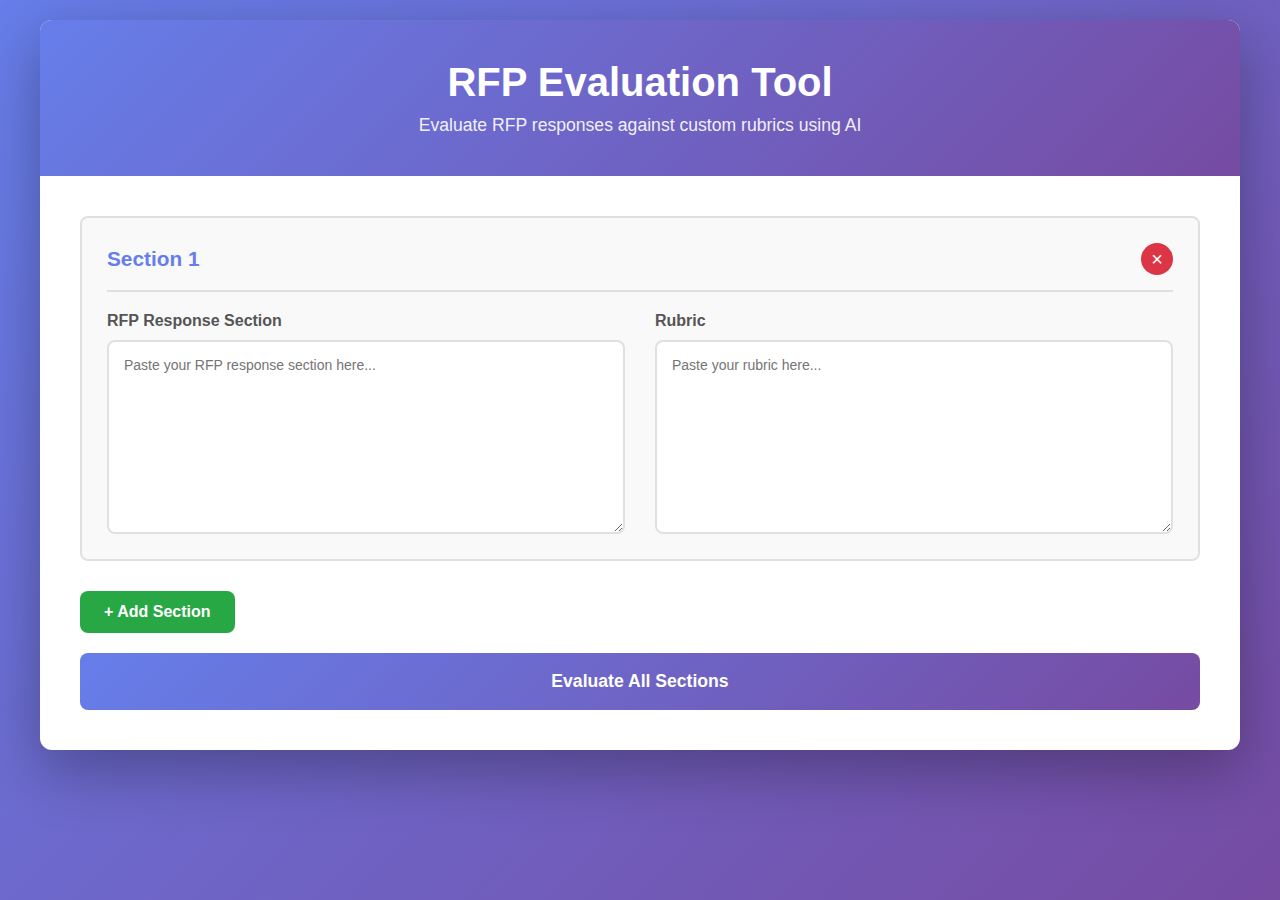
<file: public/index.html>
<!DOCTYPE html>
<html lang="en">
<head>
    <meta charset="UTF-8">
    <meta name="viewport" content="width=device-width, initial-scale=1.0">
    <title>RFP Evaluation Tool</title>
    <link rel="stylesheet" href="/static/css/style.css">
</head>
<body>
    <div class="container">
        <header>
            <h1>RFP Evaluation Tool</h1>
            <p class="subtitle">Evaluate RFP responses against custom rubrics using AI</p>
        </header>

        <main>
            <form id="evaluationForm">
                <div id="sectionsContainer" class="sections-container">
                    <!-- Sections will be dynamically added here -->
                </div>

                <div class="button-group-top">
                    <button type="button" id="addSectionBtn" class="add-section-btn">
                        + Add Section
                    </button>
                </div>

                <div class="button-group">
                    <button type="submit" id="submitBtn" class="submit-btn">
                        <span class="btn-text">Evaluate All Sections</span>
                        <span class="btn-loader" style="display: none;">
                            <span class="spinner"></span>
                            <span id="progressText">Evaluating...</span>
                        </span>
                    </button>
                    <button type="button" id="stopBtn" class="stop-btn" style="display: none;">
                        Stop Evaluating
                    </button>
                </div>
            </form>

            <div id="errorMessage" class="error-message" style="display: none;"></div>

            <div id="results" class="results" style="display: none;">
                <h2>Evaluation Results</h2>
                <div id="resultsContent" class="results-content"></div>
            </div>
        </main>
    </div>

    <script>
        const form = document.getElementById('evaluationForm');
        const sectionsContainer = document.getElementById('sectionsContainer');
        const addSectionBtn = document.getElementById('addSectionBtn');
        const submitBtn = document.getElementById('submitBtn');
        const stopBtn = document.getElementById('stopBtn');
        const btnText = submitBtn.querySelector('.btn-text');
        const btnLoader = submitBtn.querySelector('.btn-loader');
        const progressText = document.getElementById('progressText');
        const results = document.getElementById('results');
        const resultsContent = document.getElementById('resultsContent');
        const errorMessage = document.getElementById('errorMessage');
        
        let sectionCount = 0;
        let isEvaluating = false;
        let shouldStop = false;
        let currentControllers = [];

        // Initialize with one section
        addSection();

        // Add section button handler
        addSectionBtn.addEventListener('click', () => {
            addSection();
        });

        // Stop button handler
        stopBtn.addEventListener('click', () => {
            shouldStop = true;
            // Abort all pending requests
            currentControllers.forEach(controller => {
                if (controller) {
                    controller.abort();
                }
            });
            currentControllers = [];
            resetButtonState();
            errorMessage.textContent = 'Evaluation cancelled by user.';
            errorMessage.style.display = 'block';
        });

        function addSection() {
            sectionCount++;
            const sectionIndex = sectionCount;
            
            const sectionDiv = document.createElement('div');
            sectionDiv.className = 'section-container';
            sectionDiv.dataset.sectionIndex = sectionIndex;
            
            sectionDiv.innerHTML = `
                <div class="section-header">
                    <h3>Section ${sectionIndex}</h3>
                    <button type="button" class="remove-section-btn" onclick="removeSection(${sectionIndex})" title="Remove this section">×</button>
                </div>
                <div class="section-inputs">
                    <div class="input-group">
                        <label for="rfp_text_${sectionIndex}">RFP Response Section</label>
                        <textarea 
                            id="rfp_text_${sectionIndex}" 
                            name="rfp_text_${sectionIndex}" 
                            rows="10" 
                            placeholder="Paste your RFP response section here..."
                            required
                        ></textarea>
                    </div>
                    <div class="input-group">
                        <label for="rubric_${sectionIndex}">Rubric</label>
                        <textarea 
                            id="rubric_${sectionIndex}" 
                            name="rubric_${sectionIndex}" 
                            rows="10" 
                            placeholder="Paste your rubric here..."
                            required
                        ></textarea>
                    </div>
                </div>
            `;
            
            sectionsContainer.appendChild(sectionDiv);
        }

        // Make removeSection globally accessible
        window.removeSection = function(sectionIndex) {
            const sectionDiv = document.querySelector(`[data-section-index="${sectionIndex}"]`);
            if (sectionDiv) {
                sectionDiv.remove();
                // Update section numbers
                updateSectionNumbers();
            }
        };

        function updateSectionNumbers() {
            const sections = sectionsContainer.querySelectorAll('.section-container');
            sections.forEach((section, index) => {
                const header = section.querySelector('.section-header h3');
                if (header) {
                    header.textContent = `Section ${index + 1}`;
                }
            });
        }

        function resetButtonState() {
            isEvaluating = false;
            shouldStop = false;
            submitBtn.disabled = false;
            btnText.style.display = 'inline';
            btnLoader.style.display = 'none';
            stopBtn.style.display = 'none';
            currentControllers = [];
        }

        form.addEventListener('submit', async (e) => {
            e.preventDefault();
            
            if (isEvaluating) {
                return;
            }
            
            // Hide previous results and errors
            results.style.display = 'none';
            errorMessage.style.display = 'none';
            
            // Collect all sections
            const sections = [];
            const sectionDivs = sectionsContainer.querySelectorAll('.section-container');
            
            for (const sectionDiv of sectionDivs) {
                const sectionIndex = sectionDiv.dataset.sectionIndex;
                const rfpText = document.getElementById(`rfp_text_${sectionIndex}`).value.trim();
                const rubric = document.getElementById(`rubric_${sectionIndex}`).value.trim();
                
                if (!rfpText || !rubric) {
                    errorMessage.textContent = `Please fill in both RFP text and rubric for all sections.`;
                    errorMessage.style.display = 'block';
                    return;
                }
                
                sections.push({
                    rfp_text: rfpText,
                    rubric: rubric
                });
            }
            
            if (sections.length === 0) {
                errorMessage.textContent = 'Please add at least one section.';
                errorMessage.style.display = 'block';
                return;
            }
            
            // Show loading state
            isEvaluating = true;
            submitBtn.disabled = true;
            btnText.style.display = 'none';
            btnLoader.style.display = 'inline-flex';
            stopBtn.style.display = 'block';
            
            // Clear previous results
            resultsContent.innerHTML = '';
            
            // Process sections sequentially
            const allResults = [];
            
            try {
                for (let i = 0; i < sections.length; i++) {
                    if (shouldStop) {
                        break;
                    }
                    
                    // Update progress
                    progressText.textContent = `Evaluating section ${i + 1} of ${sections.length}...`;
                    
                    // Create AbortController for this request
                    const controller = new AbortController();
                    currentControllers.push(controller);
                    
                    const timeoutId = setTimeout(() => controller.abort(), 120000); // 2 minute timeout
                    
                    try {
                        const response = await fetch('/.netlify/functions/evaluate', {
                            method: 'POST',
                            headers: {
                                'Content-Type': 'application/json',
                            },
                            body: JSON.stringify({
                                sections: [sections[i]]
                            }),
                            signal: controller.signal
                        });
                        
                        clearTimeout(timeoutId);
                        
                        if (shouldStop) {
                            break;
                        }
                        
                        if (!response.ok) {
                            let errorMsg = 'An error occurred';
                            try {
                                const errorData = await response.json();
                                errorMsg = errorData.error || errorMsg;
                            } catch (e) {
                                errorMsg = `Server error (${response.status}): ${response.statusText}`;
                            }
                            allResults.push({
                                section_index: i,
                                success: false,
                                error: errorMsg
                            });
                            continue;
                        }
                        
                        const text = await response.text();
                        if (!text) {
                            allResults.push({
                                section_index: i,
                                success: false,
                                error: 'Empty response from server'
                            });
                            continue;
                        }
                        
                        const data = JSON.parse(text);
                        
                        if (data.success && data.results && data.results.length > 0) {
                            allResults.push(data.results[0]);
                        } else {
                            allResults.push({
                                section_index: i,
                                success: false,
                                error: data.error || 'Unknown error'
                            });
                        }
                        
                        // Display result for this section immediately
                        displaySectionResult(i + 1, allResults[allResults.length - 1]);
                        
                    } catch (error) {
                        clearTimeout(timeoutId);
                        
                        if (error.name === 'AbortError') {
                            if (shouldStop) {
                                break;
                            }
                            allResults.push({
                                section_index: i,
                                success: false,
                                error: 'Request timed out. The evaluation is taking too long.'
                            });
                        } else {
                            allResults.push({
                                section_index: i,
                                success: false,
                                error: error.message || 'An error occurred while evaluating this section.'
                            });
                        }
                        
                        // Display error for this section
                        displaySectionResult(i + 1, allResults[allResults.length - 1]);
                    }
                }
                
                // Show results container
                if (allResults.length > 0) {
                    results.style.display = 'block';
                    results.scrollIntoView({ behavior: 'smooth', block: 'start' });
                }
                
            } catch (error) {
                errorMessage.textContent = error.message || 'An error occurred while evaluating. Please try again.';
                errorMessage.style.display = 'block';
            } finally {
                resetButtonState();
            }
        });
        
        function displaySectionResult(sectionNumber, result) {
            const sectionResultDiv = document.createElement('div');
            sectionResultDiv.className = 'section-result';
            sectionResultDiv.innerHTML = `<h3 class="section-result-header">Section ${sectionNumber} Results</h3>`;
            
            if (result.success && result.result) {
                const resultContent = document.createElement('div');
                resultContent.className = 'section-result-content';
                resultContent.innerHTML = formatResults(result.result);
                sectionResultDiv.appendChild(resultContent);
            } else {
                const errorDiv = document.createElement('div');
                errorDiv.className = 'section-error';
                errorDiv.textContent = result.error || 'An error occurred while evaluating this section.';
                sectionResultDiv.appendChild(errorDiv);
            }
            
            resultsContent.appendChild(sectionResultDiv);
        }
        
        function formatResults(text) {
            const lines = text.split('\n');
            let html = '';
            let inTable = false;
            let tableRows = [];
            
            for (let i = 0; i < lines.length; i++) {
                const line = lines[i].trim();
                
                // Check if this is a table row
                if (line.startsWith('|') && line.endsWith('|') && line.length > 2) {
                    if (!inTable) {
                        inTable = true;
                        tableRows = [];
                    }
                    // Parse table row - split by | and filter empty strings
                    const cells = line.split('|').map(c => c.trim()).filter(c => c);
                    tableRows.push(cells);
                } else {
                    // Not a table row
                    if (inTable && tableRows.length > 0) {
                        // Process the accumulated table
                        html += formatTable(tableRows);
                        inTable = false;
                        tableRows = [];
                    }
                    
                    // Process non-table lines
                    if (line) {
                        // Skip separator rows (like |---|---|)
                        if (line.match(/^\|[\s\-:]+\|$/)) {
                            continue;
                        }
                        
                        // Convert markdown headers
                        if (line.startsWith('### ')) {
                            html += `<h3>${line.substring(4)}</h3>`;
                        } else if (line.startsWith('## ')) {
                            html += `<h2>${line.substring(3)}</h2>`;
                        } else if (line.startsWith('# ')) {
                            html += `<h1>${line.substring(2)}</h1>`;
                        } else if (line.startsWith('* ')) {
                            html += `<li>${line.substring(2)}</li>`;
                        } else {
                            // Regular paragraph
                            let processedLine = line;
                            // Convert bold text
                            processedLine = processedLine.replace(/\*\*(.+?)\*\*/g, '<strong>$1</strong>');
                            html += `<p>${processedLine}</p>`;
                        }
                    } else {
                        html += '<br>';
                    }
                }
            }
            
            // Handle table at end of text
            if (inTable && tableRows.length > 0) {
                html += formatTable(tableRows);
            }
            
            // Wrap consecutive <li> elements in <ul>
            html = html.replace(/(<li>.*?<\/li>(?:\s*<li>.*?<\/li>)*)/g, (match) => {
                return '<ul>' + match + '</ul>';
            });
            
            return html;
        }
        
        function formatTable(rows) {
            if (rows.length === 0) return '';
            
            // Filter out separator rows (rows that are all dashes or colons)
            const validRows = rows.filter(row => {
                const rowText = row.join('').toLowerCase();
                return !rowText.match(/^[\s\-:]+$/);
            });
            
            if (validRows.length === 0) return '';
            
            let html = '<table class="results-table"><thead><tr>';
            // First valid row is header
            validRows[0].forEach(cell => {
                const processedCell = cell.replace(/\*\*(.+?)\*\*/g, '<strong>$1</strong>');
                html += `<th>${processedCell}</th>`;
            });
            html += '</tr></thead><tbody>';
            
            // Remaining rows are data
            for (let i = 1; i < validRows.length; i++) {
                html += '<tr>';
                validRows[i].forEach(cell => {
                    const processedCell = cell.replace(/\*\*(.+?)\*\*/g, '<strong>$1</strong>');
                    html += `<td>${processedCell}</td>`;
                });
                html += '</tr>';
            }
            
            html += '</tbody></table>';
            return html;
        }
    </script>
</body>
</html>
</file>
<file: static/css/style.css>
* {
    margin: 0;
    padding: 0;
    box-sizing: border-box;
}

body {
    font-family: -apple-system, BlinkMacSystemFont, 'Segoe UI', Roboto, 'Helvetica Neue', Arial, sans-serif;
    background: linear-gradient(135deg, #667eea 0%, #764ba2 100%);
    min-height: 100vh;
    padding: 20px;
    color: #333;
}

.container {
    max-width: 1200px;
    margin: 0 auto;
    background: white;
    border-radius: 12px;
    box-shadow: 0 20px 60px rgba(0, 0, 0, 0.3);
    overflow: hidden;
}

header {
    background: linear-gradient(135deg, #667eea 0%, #764ba2 100%);
    color: white;
    padding: 40px;
    text-align: center;
}

header h1 {
    font-size: 2.5rem;
    margin-bottom: 10px;
    font-weight: 700;
}

.subtitle {
    font-size: 1.1rem;
    opacity: 0.9;
}

main {
    padding: 40px;
}

.input-section {
    display: grid;
    grid-template-columns: 1fr 1fr;
    gap: 30px;
    margin-bottom: 30px;
}

.sections-container {
    margin-bottom: 30px;
}

.section-container {
    background: #f9f9f9;
    border: 2px solid #e0e0e0;
    border-radius: 8px;
    padding: 25px;
    margin-bottom: 25px;
    transition: border-color 0.3s ease, box-shadow 0.3s ease;
}

.section-container:hover {
    border-color: #667eea;
    box-shadow: 0 4px 12px rgba(102, 126, 234, 0.1);
}

.section-header {
    display: flex;
    justify-content: space-between;
    align-items: center;
    margin-bottom: 20px;
    padding-bottom: 15px;
    border-bottom: 2px solid #e0e0e0;
}

.section-header h3 {
    color: #667eea;
    font-size: 1.3rem;
    font-weight: 600;
    margin: 0;
}

.remove-section-btn {
    background: #dc3545;
    color: white;
    border: none;
    border-radius: 50%;
    width: 32px;
    height: 32px;
    font-size: 20px;
    line-height: 1;
    cursor: pointer;
    display: flex;
    align-items: center;
    justify-content: center;
    transition: background-color 0.2s ease, transform 0.2s ease;
    padding: 0;
}

.remove-section-btn:hover {
    background: #c82333;
    transform: scale(1.1);
}

.remove-section-btn:active {
    transform: scale(0.95);
}

.section-inputs {
    display: grid;
    grid-template-columns: 1fr 1fr;
    gap: 30px;
}

.button-group-top {
    margin-bottom: 20px;
    display: flex;
    justify-content: flex-start;
}

.add-section-btn {
    padding: 12px 24px;
    background: #28a745;
    color: white;
    border: none;
    border-radius: 8px;
    font-size: 1rem;
    font-weight: 600;
    cursor: pointer;
    transition: transform 0.2s ease, box-shadow 0.2s ease, background-color 0.2s ease;
    display: flex;
    align-items: center;
    gap: 8px;
}

.add-section-btn:hover {
    background: #218838;
    transform: translateY(-2px);
    box-shadow: 0 4px 12px rgba(40, 167, 69, 0.3);
}

.add-section-btn:active {
    transform: translateY(0);
}

.input-group {
    display: flex;
    flex-direction: column;
}

.input-group label {
    font-weight: 600;
    margin-bottom: 10px;
    color: #555;
    font-size: 1rem;
}

.input-group textarea {
    width: 100%;
    padding: 15px;
    border: 2px solid #e0e0e0;
    border-radius: 8px;
    font-size: 14px;
    font-family: inherit;
    resize: vertical;
    transition: border-color 0.3s ease;
}

.input-group textarea:focus {
    outline: none;
    border-color: #667eea;
}

.button-group {
    display: flex;
    gap: 15px;
    align-items: center;
}

.submit-btn {
    flex: 1;
    padding: 18px;
    background: linear-gradient(135deg, #667eea 0%, #764ba2 100%);
    color: white;
    border: none;
    border-radius: 8px;
    font-size: 1.1rem;
    font-weight: 600;
    cursor: pointer;
    transition: transform 0.2s ease, box-shadow 0.2s ease;
    display: flex;
    align-items: center;
    justify-content: center;
    gap: 10px;
}

.stop-btn {
    padding: 18px 30px;
    background: #dc3545;
    color: white;
    border: none;
    border-radius: 8px;
    font-size: 1.1rem;
    font-weight: 600;
    cursor: pointer;
    transition: transform 0.2s ease, box-shadow 0.2s ease, background-color 0.2s ease;
    white-space: nowrap;
}

.stop-btn:hover {
    background: #c82333;
    transform: translateY(-2px);
    box-shadow: 0 10px 20px rgba(220, 53, 69, 0.4);
}

.stop-btn:active {
    transform: translateY(0);
}

.submit-btn:hover:not(:disabled) {
    transform: translateY(-2px);
    box-shadow: 0 10px 20px rgba(102, 126, 234, 0.4);
}

.submit-btn:active:not(:disabled) {
    transform: translateY(0);
}

.submit-btn:disabled {
    opacity: 0.7;
    cursor: not-allowed;
}

.btn-loader {
    display: flex;
    align-items: center;
    gap: 10px;
}

.spinner {
    width: 20px;
    height: 20px;
    border: 3px solid rgba(255, 255, 255, 0.3);
    border-top-color: white;
    border-radius: 50%;
    animation: spin 0.8s linear infinite;
}

@keyframes spin {
    to { transform: rotate(360deg); }
}

.error-message {
    background: #fee;
    color: #c33;
    padding: 15px;
    border-radius: 8px;
    margin-top: 20px;
    border-left: 4px solid #c33;
}

.results {
    margin-top: 40px;
    padding-top: 40px;
    border-top: 2px solid #e0e0e0;
}

.results h2 {
    color: #667eea;
    margin-bottom: 20px;
    font-size: 2rem;
}

.results-content {
    background: #f9f9f9;
    padding: 30px;
    border-radius: 8px;
    line-height: 1.6;
}

.results-content h3 {
    color: #764ba2;
    margin-top: 25px;
    margin-bottom: 15px;
    font-size: 1.5rem;
}

.results-content h2 {
    color: #667eea;
    margin-top: 25px;
    margin-bottom: 15px;
    font-size: 1.8rem;
}

.results-content p {
    margin-bottom: 15px;
    color: #555;
}

.results-content ul {
    margin-left: 20px;
    margin-bottom: 15px;
}

.results-content li {
    margin-bottom: 8px;
    color: #555;
}

.section-result {
    margin-bottom: 30px;
    padding: 20px;
    background: white;
    border-radius: 8px;
    border-left: 4px solid #667eea;
    box-shadow: 0 2px 8px rgba(0, 0, 0, 0.1);
}

.section-result-header {
    color: #667eea;
    font-size: 1.4rem;
    font-weight: 600;
    margin-bottom: 15px;
    padding-bottom: 10px;
    border-bottom: 2px solid #e0e0e0;
}

.section-result-content {
    margin-top: 15px;
}

.section-error {
    background: #fee;
    color: #c33;
    padding: 15px;
    border-radius: 8px;
    border-left: 4px solid #c33;
    margin-top: 10px;
}

.results-table {
    width: 100%;
    border-collapse: collapse;
    margin: 20px 0;
    background: white;
    box-shadow: 0 2px 8px rgba(0, 0, 0, 0.1);
    border-radius: 8px;
    overflow: hidden;
}

.results-table thead {
    background: linear-gradient(135deg, #667eea 0%, #764ba2 100%);
    color: white;
}

.results-table th {
    padding: 15px;
    text-align: left;
    font-weight: 600;
    font-size: 0.95rem;
}

.results-table td {
    padding: 15px;
    border-bottom: 1px solid #e0e0e0;
    color: #555;
}

.results-table tbody tr:hover {
    background: #f5f5f5;
}

.results-table tbody tr:last-child td {
    border-bottom: none;
}

/* Phase-based UI */
.phase {
    margin-bottom: 40px;
    padding-bottom: 30px;
    border-bottom: 2px solid #e0e0e0;
}

.phase:last-of-type {
    border-bottom: none;
}

.phase h2 {
    color: #667eea;
    margin-bottom: 20px;
    font-size: 1.8rem;
}

.phase-description {
    color: #666;
    margin-bottom: 20px;
    font-size: 0.95rem;
}

/* PDF Upload Section */
.upload-section {
    display: flex;
    flex-direction: column;
    gap: 15px;
    align-items: flex-start;
}

.file-upload-label {
    display: inline-flex;
    align-items: center;
    gap: 10px;
    padding: 15px 25px;
    background: linear-gradient(135deg, #667eea 0%, #764ba2 100%);
    color: white;
    border-radius: 8px;
    cursor: pointer;
    transition: transform 0.2s ease, box-shadow 0.2s ease;
    font-weight: 600;
}

.file-upload-label:hover {
    transform: translateY(-2px);
    box-shadow: 0 4px 12px rgba(102, 126, 234, 0.3);
}

.upload-icon {
    font-size: 1.2rem;
}

.file-name {
    color: #555;
    font-size: 0.95rem;
    margin-left: 10px;
}

.upload-btn {
    padding: 12px 24px;
    background: #28a745;
    color: white;
    border: none;
    border-radius: 8px;
    font-size: 1rem;
    font-weight: 600;
    cursor: pointer;
    transition: transform 0.2s ease, box-shadow 0.2s ease, background-color 0.2s ease;
}

.upload-btn:hover:not(:disabled) {
    background: #218838;
    transform: translateY(-2px);
    box-shadow: 0 4px 12px rgba(40, 167, 69, 0.3);
}

.upload-btn:disabled {
    opacity: 0.6;
    cursor: not-allowed;
}

.loading-message {
    display: flex;
    align-items: center;
    gap: 10px;
    color: #667eea;
    font-weight: 500;
    margin-top: 15px;
}

/* Phase Header with Action */
.phase-header-with-action {
    display: flex;
    justify-content: space-between;
    align-items: flex-start;
    margin-bottom: 25px;
    gap: 20px;
}

.start-over-btn {
    padding: 10px 20px;
    background: #6c757d;
    color: white;
    border: none;
    border-radius: 8px;
    font-size: 0.95rem;
    font-weight: 600;
    cursor: pointer;
    transition: transform 0.2s ease, box-shadow 0.2s ease, background-color 0.2s ease;
    display: flex;
    align-items: center;
    gap: 8px;
    white-space: nowrap;
}

.start-over-btn:hover {
    background: #5a6268;
    transform: translateY(-2px);
    box-shadow: 0 4px 12px rgba(108, 117, 125, 0.3);
}

/* Rubric Mapping Interface */
.mapping-container {
    display: flex;
    flex-direction: column;
    gap: 30px;
}

.mapping-item {
    background: white;
    border: 2px solid #e8e8e8;
    border-radius: 12px;
    padding: 30px;
    transition: border-color 0.3s ease, box-shadow 0.3s ease, transform 0.2s ease;
    box-shadow: 0 2px 8px rgba(0, 0, 0, 0.05);
}

.mapping-item:hover {
    border-color: #667eea;
    box-shadow: 0 6px 20px rgba(102, 126, 234, 0.15);
    transform: translateY(-2px);
}

.mapping-item-header {
    display: flex;
    justify-content: space-between;
    align-items: flex-start;
    margin-bottom: 25px;
    padding-bottom: 20px;
    border-bottom: 2px solid #f0f0f0;
    gap: 15px;
}

.section-header-actions {
    display: flex;
    align-items: center;
    gap: 10px;
    flex-wrap: wrap;
}

.section-info {
    flex: 1;
}

.section-number-badge {
    display: inline-block;
    background: linear-gradient(135deg, #667eea 0%, #764ba2 100%);
    color: white;
    padding: 6px 14px;
    border-radius: 20px;
    font-size: 0.85rem;
    font-weight: 600;
    margin-bottom: 12px;
    letter-spacing: 0.5px;
}

.section-title-main {
    color: #333;
    font-size: 1.5rem;
    font-weight: 600;
    margin: 0;
    line-height: 1.3;
}

.warning-badge {
    display: inline-flex;
    align-items: center;
    gap: 6px;
    background: #fff3cd;
    color: #856404;
    padding: 8px 16px;
    border-radius: 20px;
    font-size: 0.9rem;
    font-weight: 600;
    border: 2px solid #ffc107;
    white-space: nowrap;
}

.warning-badge .warning-icon {
    font-size: 1.1rem;
    animation: pulse 2s infinite;
}

.success-badge {
    display: inline-flex;
    align-items: center;
    gap: 6px;
    background: #d4edda;
    color: #155724;
    padding: 8px 16px;
    border-radius: 20px;
    font-size: 0.9rem;
    font-weight: 600;
    border: 2px solid #28a745;
    white-space: nowrap;
}

.success-badge .check-icon {
    font-size: 1.1rem;
    color: #28a745;
}

@keyframes pulse {
    0%, 100% {
        opacity: 1;
    }
    50% {
        opacity: 0.6;
    }
}

.section-content-full {
    background: white;
    padding: 15px;
    border-radius: 6px;
    margin-bottom: 15px;
    border-left: 3px solid #667eea;
}

.section-content-header {
    display: flex;
    justify-content: space-between;
    align-items: center;
    margin-bottom: 12px;
}

.content-actions {
    display: flex;
    gap: 10px;
}

.section-content-header strong {
    color: #667eea;
    font-size: 1rem;
    font-weight: 600;
}

.toggle-content-btn {
    background: #f8f9fa;
    border: 1px solid #dee2e6;
    border-radius: 6px;
    padding: 6px 14px;
    font-size: 0.85rem;
    cursor: pointer;
    transition: all 0.2s ease;
    display: flex;
    align-items: center;
    gap: 6px;
    color: #495057;
    font-weight: 500;
}

.toggle-content-btn:hover {
    background: #e9ecef;
    border-color: #667eea;
    color: #667eea;
    transform: translateY(-1px);
}

.toggle-content-btn:active {
    transform: translateY(0);
}

.toggle-icon {
    font-size: 0.75rem;
    transition: transform 0.3s ease;
}

.toggle-text {
    font-size: 0.85rem;
}

.section-content-preview {
    background: #f8f9fa;
    padding: 15px;
    border-radius: 6px;
    margin-bottom: 10px;
    border: 1px solid #e9ecef;
}

.section-content-preview p {
    margin: 0;
    color: #495057;
    font-size: 0.9rem;
    line-height: 1.6;
}

.section-content-text {
    max-height: 500px;
    overflow: hidden;
    background: #f8f9fa;
    padding: 20px;
    border-radius: 8px;
    border: 1px solid #e9ecef;
    transition: max-height 0.3s cubic-bezier(0.4, 0, 0.2, 1), 
                padding 0.3s ease, 
                margin 0.3s ease,
                border 0.3s ease;
    overflow-y: auto;
}

.section-content-text.collapsed {
    max-height: 0 !important;
    padding-top: 0;
    padding-bottom: 0;
    margin: 0;
    border: none;
    overflow: hidden;
}

.section-content-text pre {
    margin: 0;
    padding: 0;
    font-family: -apple-system, BlinkMacSystemFont, 'Segoe UI', Roboto, 'Helvetica Neue', Arial, sans-serif;
    font-size: 0.9rem;
    line-height: 1.7;
    color: #495057;
    white-space: pre-wrap;
    word-wrap: break-word;
}

.rubric-input-group {
    display: flex;
    flex-direction: column;
    margin-top: 25px;
}

.rubric-input-group label {
    display: flex;
    align-items: center;
    gap: 8px;
    font-weight: 600;
    margin-bottom: 12px;
    color: #333;
    font-size: 1rem;
}

.label-text {
    color: #333;
}

.label-warning {
    color: #dc3545;
    font-size: 0.9rem;
    font-weight: 500;
}

.rubric-textarea {
    width: 100%;
    padding: 15px;
    border: 2px solid #dee2e6;
    border-radius: 8px;
    font-size: 14px;
    font-family: inherit;
    resize: vertical;
    transition: all 0.3s ease;
    background: #fff;
    line-height: 1.6;
}

.rubric-textarea:focus {
    outline: none;
    border-color: #667eea;
    box-shadow: 0 0 0 3px rgba(102, 126, 234, 0.1);
}

.rubric-textarea:focus:not(:placeholder-shown) {
    border-color: #28a745;
    box-shadow: 0 0 0 3px rgba(40, 167, 69, 0.1);
}

/* Section Action Buttons */
.edit-section-btn,
.delete-section-btn {
    padding: 6px 12px;
    border: 1px solid #dee2e6;
    border-radius: 6px;
    font-size: 0.85rem;
    font-weight: 500;
    cursor: pointer;
    transition: all 0.2s ease;
    display: flex;
    align-items: center;
    gap: 5px;
    background: white;
}

.edit-section-btn {
    color: #667eea;
    border-color: #667eea;
}

.edit-section-btn:hover {
    background: #667eea;
    color: white;
    transform: translateY(-1px);
    box-shadow: 0 2px 8px rgba(102, 126, 234, 0.3);
}

.delete-section-btn {
    color: #dc3545;
    border-color: #dc3545;
}

.delete-section-btn:hover {
    background: #dc3545;
    color: white;
    transform: translateY(-1px);
    box-shadow: 0 2px 8px rgba(220, 53, 69, 0.3);
}

.edit-section-btn:active,
.delete-section-btn:active {
    transform: translateY(0);
}

/* Section Content Edit */
.section-content-edit {
    width: 100%;
    padding: 15px;
    border: 2px solid #667eea;
    border-radius: 8px;
    font-size: 14px;
    font-family: -apple-system, BlinkMacSystemFont, 'Segoe UI', Roboto, 'Helvetica Neue', Arial, sans-serif;
    resize: vertical;
    transition: all 0.3s ease;
    background: #fff;
    line-height: 1.6;
    margin-bottom: 10px;
}

.section-content-edit:focus {
    outline: none;
    border-color: #667eea;
    box-shadow: 0 0 0 3px rgba(102, 126, 234, 0.1);
}

.edit-actions {
    display: flex;
    gap: 10px;
    justify-content: flex-end;
}

.save-edit-btn,
.cancel-edit-btn {
    padding: 8px 20px;
    border: none;
    border-radius: 6px;
    font-size: 0.9rem;
    font-weight: 600;
    cursor: pointer;
    transition: all 0.2s ease;
}

.save-edit-btn {
    background: #28a745;
    color: white;
}

.save-edit-btn:hover {
    background: #218838;
    transform: translateY(-1px);
    box-shadow: 0 2px 8px rgba(40, 167, 69, 0.3);
}

.cancel-edit-btn {
    background: #6c757d;
    color: white;
}

.cancel-edit-btn:hover {
    background: #5a6268;
    transform: translateY(-1px);
    box-shadow: 0 2px 8px rgba(108, 117, 125, 0.3);
}

.save-edit-btn:active,
.cancel-edit-btn:active {
    transform: translateY(0);
}

/* Rubric Upload Section */
.rubric-upload-section {
    background: #f8f9fa;
    border: 2px solid #e0e0e0;
    border-radius: 12px;
    padding: 25px;
    margin-bottom: 30px;
}

.rubric-upload-section h3 {
    color: #667eea;
    margin-bottom: 10px;
    font-size: 1.3rem;
    font-weight: 600;
}

.rubric-upload-description {
    color: #666;
    margin-bottom: 20px;
    font-size: 0.95rem;
    line-height: 1.5;
}

.rubric-upload-controls {
    display: flex;
    flex-wrap: wrap;
    gap: 15px;
    align-items: center;
}

.rubric-upload-label {
    flex-shrink: 0;
}

.rubric-mapping-status {
    margin-top: 15px;
    padding: 15px;
    border-radius: 8px;
    font-size: 0.95rem;
    line-height: 1.6;
}

.rubric-mapping-status.success {
    background: #d4edda;
    color: #155724;
    border: 1px solid #c3e6cb;
}

.rubric-mapping-status.error {
    background: #f8d7da;
    color: #721c24;
    border: 1px solid #f5c6cb;
}

.rubric-mapping-status strong {
    display: block;
    margin-bottom: 5px;
}

.rubric-mapping-status small {
    display: block;
    margin-top: 5px;
    opacity: 0.8;
}

/* Results Header */
.results-header {
    display: flex;
    justify-content: space-between;
    align-items: center;
    margin-bottom: 20px;
    gap: 20px;
}

.results-header h2 {
    margin: 0;
    flex: 1;
}

.export-pdf-btn {
    padding: 12px 24px;
    background: linear-gradient(135deg, #667eea 0%, #764ba2 100%);
    color: white;
    border: none;
    border-radius: 8px;
    font-size: 1rem;
    font-weight: 600;
    cursor: pointer;
    transition: transform 0.2s ease, box-shadow 0.2s ease;
    display: flex;
    align-items: center;
    gap: 8px;
    white-space: nowrap;
}

.export-pdf-btn:hover:not(:disabled) {
    transform: translateY(-2px);
    box-shadow: 0 4px 12px rgba(102, 126, 234, 0.3);
}

.export-pdf-btn:active:not(:disabled) {
    transform: translateY(0);
}

.export-pdf-btn:disabled {
    opacity: 0.7;
    cursor: not-allowed;
}

.export-pdf-btn .spinner {
    width: 16px;
    height: 16px;
    border: 2px solid rgba(255, 255, 255, 0.3);
    border-top-color: white;
    border-radius: 50%;
    animation: spin 0.8s linear infinite;
}

/* Responsive design */
@media (max-width: 768px) {
    .input-section {
        grid-template-columns: 1fr;
    }
    
    .section-inputs {
        grid-template-columns: 1fr;
    }
    
    .button-group {
        flex-direction: column;
    }
    
    .stop-btn {
        width: 100%;
    }
    
    .add-section-btn {
        width: 100%;
        justify-content: center;
    }
    
    header h1 {
        font-size: 2rem;
    }
    
    main {
        padding: 20px;
    }
    
    .section-container {
        padding: 15px;
    }
    
    .results-table {
        font-size: 0.9rem;
    }
    
    .results-table th,
    .results-table td {
        padding: 10px;
    }
    
    .upload-section {
        align-items: stretch;
    }
    
    .file-upload-label {
        width: 100%;
        justify-content: center;
    }
    
    .upload-btn {
        width: 100%;
    }
    
    .mapping-item {
        padding: 15px;
    }
    
    .mapping-item-header {
        flex-direction: column;
        gap: 15px;
    }
    
    .phase-header-with-action {
        flex-direction: column;
        align-items: stretch;
    }
    
    .start-over-btn {
        width: 100%;
        justify-content: center;
    }
    
    .section-title-main {
        font-size: 1.3rem;
    }
    
    .section-header-actions {
        flex-direction: column;
        align-items: flex-end;
    }
    
    .edit-section-btn,
    .delete-section-btn {
        width: 100%;
        justify-content: center;
    }
    
    .rubric-upload-controls {
        flex-direction: column;
        align-items: stretch;
    }
    
    .rubric-upload-label {
        width: 100%;
        justify-content: center;
    }
    
    .rubric-upload-section {
        padding: 15px;
    }
    
    .results-header {
        flex-direction: column;
        align-items: stretch;
    }
    
    .export-pdf-btn {
        width: 100%;
        justify-content: center;
    }
}
</file>
